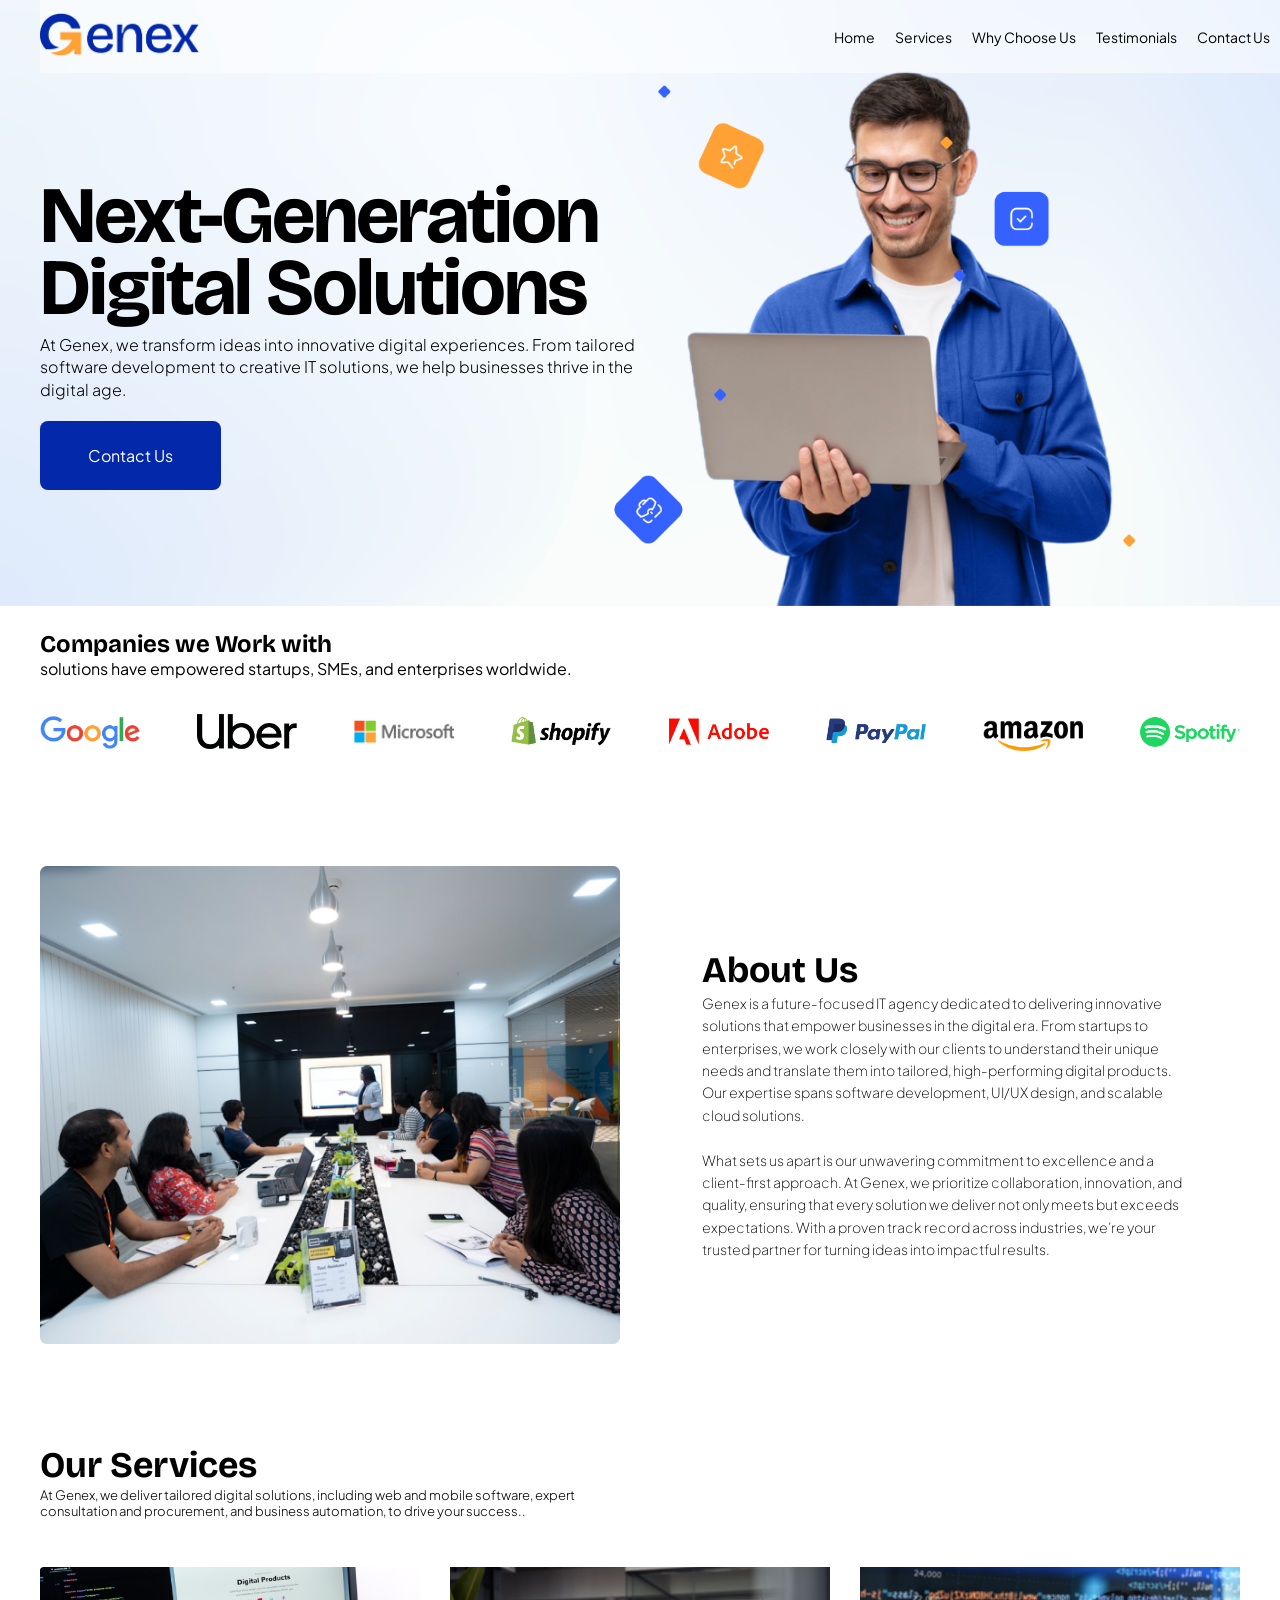
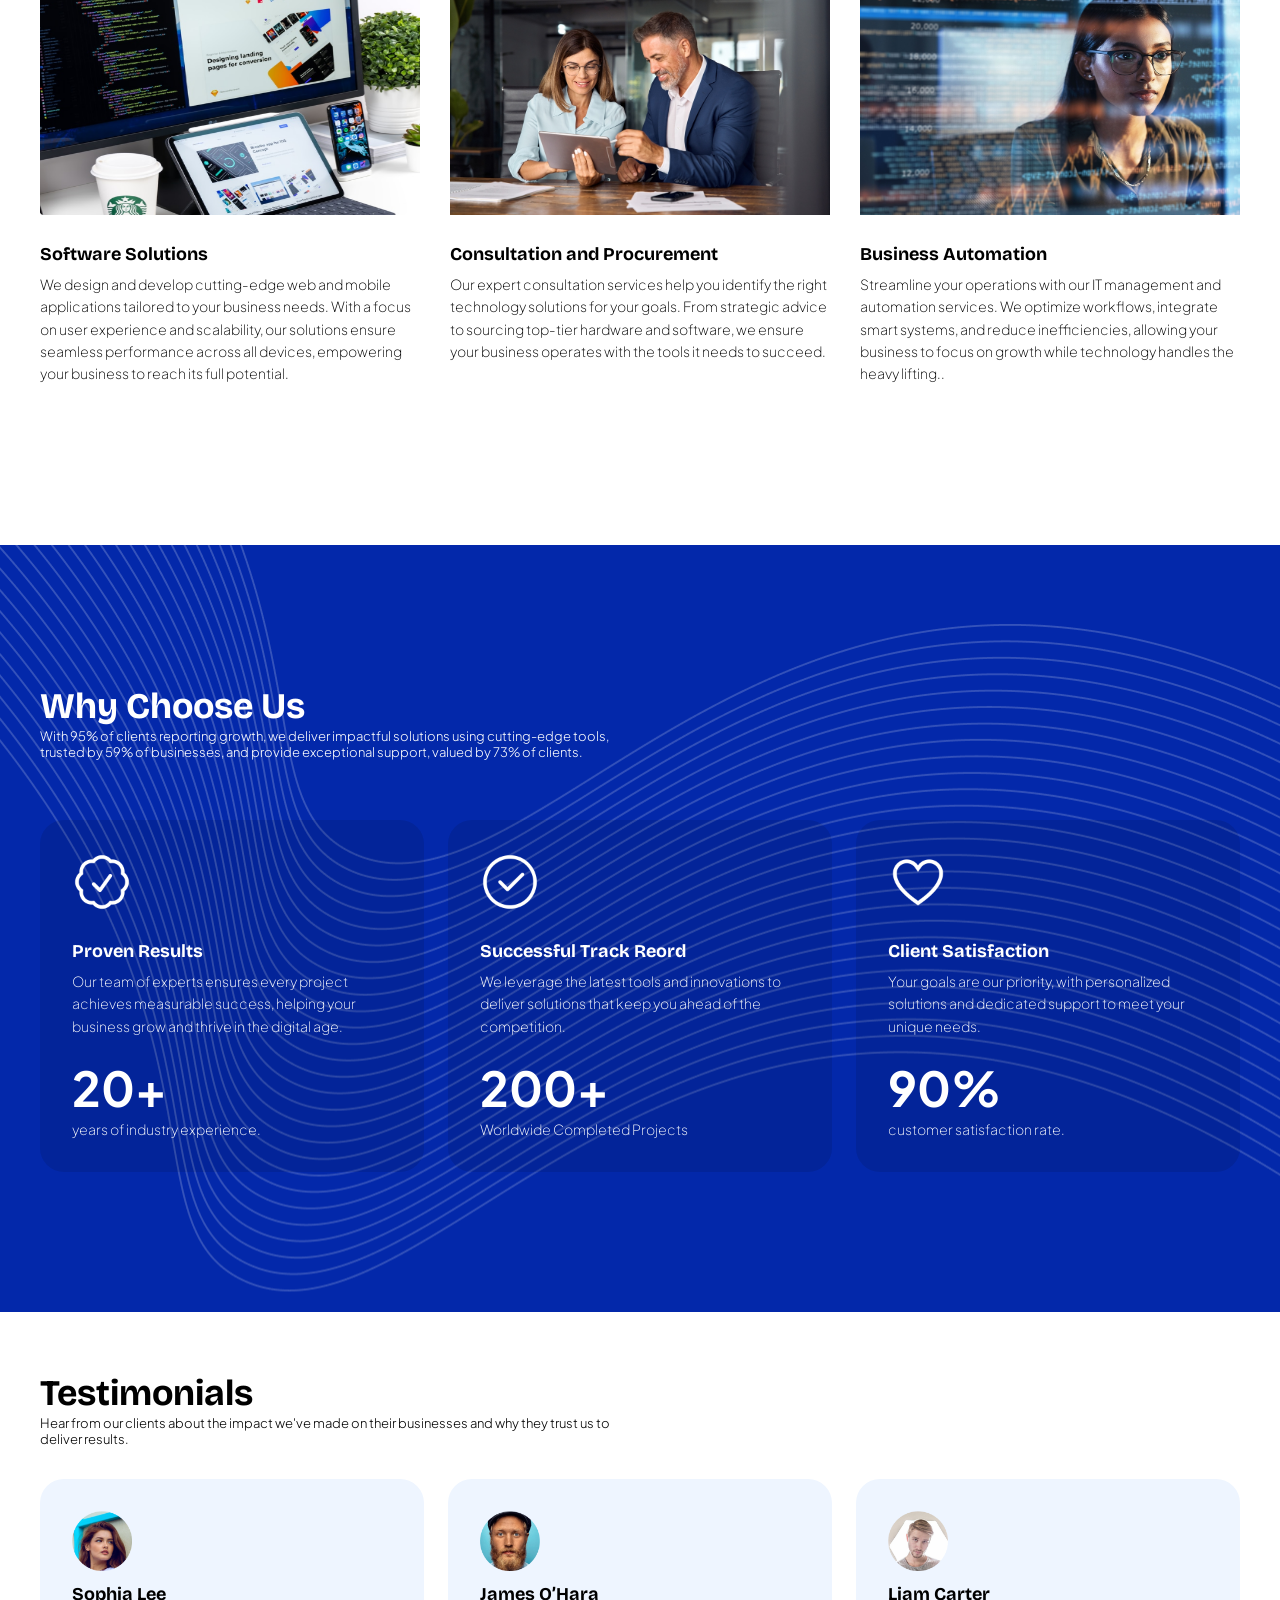
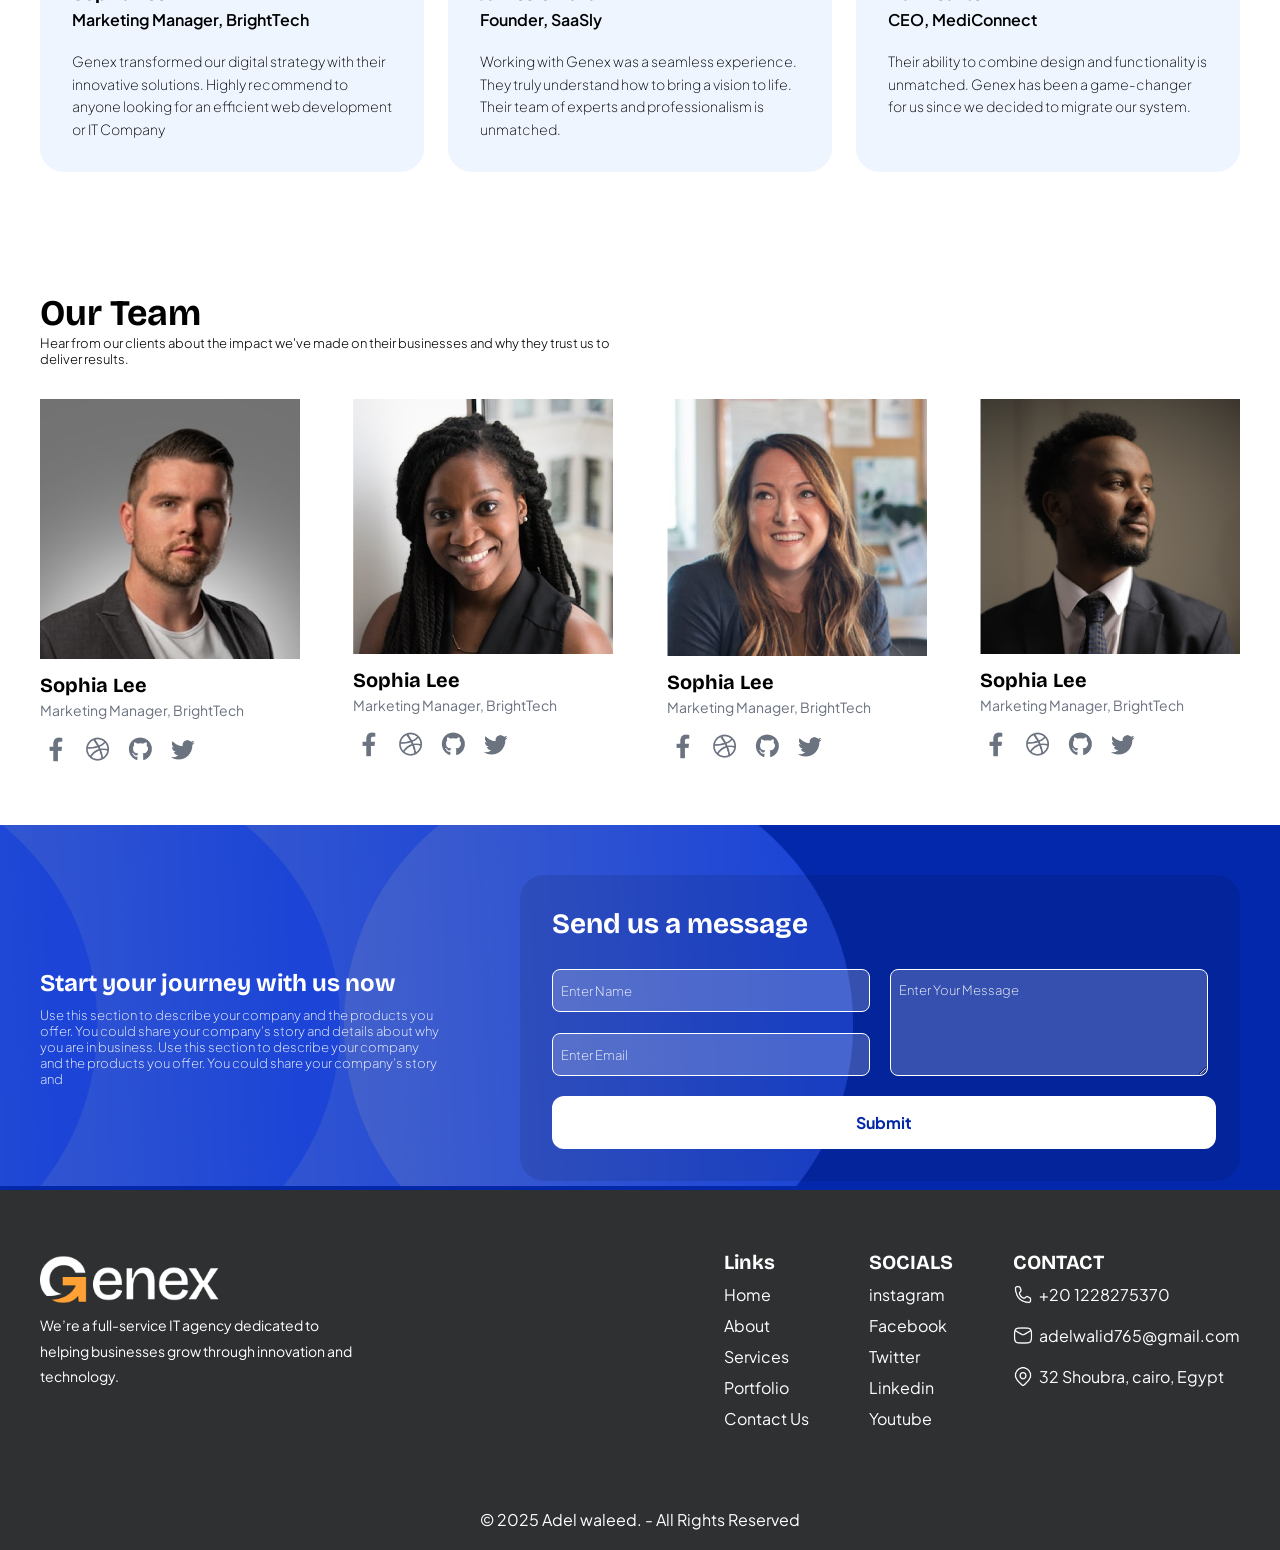
<file: html-and-css/index.html>
<!DOCTYPE html>
<html lang="en">
  <head>
    <meta charset="UTF-8" />
    <meta name="viewport" content="width=device-width, initial-scale=1.0" />
    <title>Genex Digital Solutions | Welcome</title>
    <link rel="stylesheet" href="style.css" />

    <link
      href="https://fonts.googleapis.com/css2?family=Bricolage+Grotesque:opsz,wght@12..96,200..800&family=Plus+Jakarta+Sans:ital,wght@0,200..800;1,200..800&display=swap"
      rel="stylesheet"
    />
    <link
      href="https://fonts.googleapis.com/css2?family=Bricolage+Grotesque:opsz,wght@12..96,200..800&family=Plus+Jakarta+Sans:ital,wght@0,200..800;1,200..800&display=swap"
      rel="stylesheet"
    />
  </head>
  <body>
    <header id="home">
      <img class="hero-image" src="./images/Hero-Image.png" alt="eror" />
      <div class="hero-content">
        <div class="top-nav">
          <div class="container">
            <div class="navbar-content">
              <div id="brand-id">
                <img src="./images/logo.png" alt="" />
              </div>

              <nav>
                <ul class="nav-links">
                  <li><a href="#home">Home</a></li>
                  <li><a href="#services">Services</a></li>
                  <li><a href="#why-choose-us">Why Choose Us</a></li>
                  <li><a href="#testimonials">Testimonials</a></li>
                  <li><a href="#contact-us">Contact Us</a></li>
                </ul>
              </nav>
            </div>
          </div>
        </div>

        <div class="container">
          <div class="hero-text">
            <h1>Next-Generation Digital Solutions</h1>
            <p>
              At Genex, we transform ideas into innovative digital experiences.
              From tailored software development to creative IT solutions, we
              help businesses thrive in the digital age.
            </p>
            <button type="submit" class="btn-primary">Contact Us</button>
          </div>
        </div>
      </div>
    </header>

    <div class="container">
      <div class="partners">
        <div class="section-header">
          <h4 class="section-title-sm">Companies we Work with</h4>
          <p>
            solutions have empowered startups, SMEs, and enterprises worldwide.
          </p>
        </div>

        <div class="partners-content">
          <img
            class="client-image"
            src="./images/clients/Company-logo-1.png"
            alt=""
          />
          <img
            class="client-image"
            src="./images/clients/Company-logo-2.png"
            alt=""
          />
          <img
            class="client-image"
            src="./images/clients/Company-logo-3.png"
            alt=""
          />
          <img
            class="client-image"
            src="./images/clients/Company-logo-4.png"
            alt=""
          />
          <img
            class="client-image"
            src="./images/clients/Company-logo-5.png"
            alt=""
          />
          <img
            class="client-image"
            src="./images/clients/Company-logo-6.png"
            alt=""
          />
          <img
            class="client-image"
            src="./images/clients/Company-logo-7.png"
            alt=""
          />
          <img
            class="client-image"
            src="./images/clients/Company-logo.png"
            alt=""
          />
        </div>
      </div>

      <div class="about-section">
        <img class="about-section-img" src="./images/about-img.png" alt="" />
        <div class="about-section-text">
          <h3 class="section-title">About Us</h3>
          <p>
            Genex is a future-focused IT agency dedicated to delivering
            innovative solutions that empower businesses in the digital era.
            From startups to enterprises, we work closely with our clients to
            understand their unique needs and translate them into tailored,
            high-performing digital products. Our expertise spans software
            development, UI/UX design, and scalable cloud solutions.
            <br />
            <br />
            What sets us apart is our unwavering commitment to excellence and a
            client-first approach. At Genex, we prioritize collaboration,
            innovation, and quality, ensuring that every solution we deliver not
            only meets but exceeds expectations. With a proven track record
            across industries, we’re your trusted partner for turning ideas into
            impactful results.
          </p>
        </div>
      </div>

      <div class="services-section" id="services">
        <div class="section-header">
          <h3 class="section-title">Our Services</h3>
          <p class="section-subtitle">
            At Genex, we deliver tailored digital solutions, including web and
            mobile software, expert consultation and procurement, and business
            automation, to drive your success..
          </p>
        </div>

        <div class="services-section-content">
          <div class="services-card">
            <img
              class="services-card-img"
              src="./images/services/software.png"
              alt=""
            />
            <h4 class="services-card-title">Software Solutions</h4>
            <p class="services-card-description">
              We design and develop cutting-edge web and mobile applications
              tailored to your business needs. With a focus on user experience
              and scalability, our solutions ensure seamless performance across
              all devices, empowering your business to reach its full potential.
            </p>
          </div>
          <div class="services-card">
            <img
              class="services-card-img"
              src="./images/services/consultation.jpg"
              alt=""
            />
            <h4 class="services-card-title">Consultation and Procurement</h4>
            <p class="services-card-description">
              Our expert consultation services help you identify the right
              technology solutions for your goals. From strategic advice to
              sourcing top-tier hardware and software, we ensure your business
              operates with the tools it needs to succeed.
            </p>
          </div>

          <div class="services-card">
            <img
              class="services-card-img"
              src="./images/services/Business-Automation.jpg"
              alt=""
            />
            <h4 class="services-card-title">Business Automation</h4>
            <p class="services-card-description">
              Streamline your operations with our IT management and automation
              services. We optimize workflows, integrate smart systems, and
              reduce inefficiencies, allowing your business to focus on growth
              while technology handles the heavy lifting..
            </p>
          </div>
        </div>
      </div>
    </div>

    <div class="wcu-section"  id="why-choose-us">
      <div class="container">
        <div class="wcu-header">
          <h3 class="section-title">Why Choose Us</h3>
          <p class="section-subtitle">
            With 95% of clients reporting growth, we deliver impactful solutions
            using cutting-edge tools, trusted by 59% of businesses, and provide
            exceptional support, valued by 73% of clients.
          </p>
        </div>

        <div class="wcu-content">
          <div class="wcu-card">
            <img src="./images/why-choose-us/verified-icon.png" alt="" />
            <h4>Proven Results</h4>
            <p>
              Our team of experts ensures every project achieves measurable
              success, helping your business grow and thrive in the digital age.
            </p>
            <div class="stats">
              <h3>20+</h3>
              <p>years of industry experience.</p>
            </div>
          </div>

          <div class="wcu-card">
            <img src="./images/why-choose-us/successful-icon.png" alt="" />
            <h4>Successful Track Reord</h4>
            <p>
              We leverage the latest tools and innovations to deliver solutions
              that keep you ahead of the competition.
            </p>
            <div class="stats">
              <h3>200+</h3>
              <p>Worldwide Completed Projects</p>
            </div>
          </div>

          <div class="wcu-card">
            <img src="./images/why-choose-us/love-icon.png" alt="" />
            <h4>Client Satisfaction</h4>
            <p>
              Your goals are our priority, with personalized solutions and
              dedicated support to meet your unique needs.
            </p>
            <div class="stats">
              <h3>90%</h3>
              <p>customer satisfaction rate.</p>
            </div>
          </div>
        </div>
      </div>
    </div>

    <div class="container" id="testimonials">
      <div class="testimonial-section">
        <div class="section-header">
          <h3 class="section-title">Testimonials</h3>
          <p class="section-subtitle">
            Hear from our clients about the impact we've made on their
            businesses and why they trust us to deliver results.
          </p>
        </div>

        <div class="testimonial-content">
          <div class="testimonial-card">
            <img src="./images/testimonials/t3.png" alt="" />
            <h4>Sophia Lee</h4>
            <p class="testimonial-card-subtitle">
              Marketing Manager, BrightTech
            </p>
            <p class="testimonial-card-description">
              Genex transformed our digital strategy with their innovative
              solutions. Highly recommend to anyone looking for an efficient web
              development or IT Company
            </p>
          </div>
          <div class="testimonial-card">
            <img src="./images/testimonials/t2.png" alt="" />
            <h4>James O’Hara</h4>
            <p class="testimonial-card-subtitle">Founder, SaaSly</p>
            <p class="testimonial-card-description">
              Working with Genex was a seamless experience. They truly
              understand how to bring a vision to life. Their team of experts
              and professionalism is unmatched.
            </p>
          </div>
          <div class="testimonial-card">
            <img src="./images/testimonials/t1.png" alt="" />
            <h4>Liam Carter</h4>
            <p class="testimonial-card-subtitle">CEO, MediConnect</p>
            <p class="testimonial-card-description">
              Their ability to combine design and functionality is unmatched.
              Genex has been a game-changer for us since we decided to migrate
              our system.
            </p>
          </div>
        </div>
      </div>
    </div>

    <div class="container">
      <div class="team-section">
        <div class="section-header">
          <h3 class="section-title">Our Team</h3>
          <p class="section-subtitle">
            Hear from our clients about the impact we've made on their
            businesses and why they trust us to deliver results.
          </p>
        </div>

        <div class="team-content">
          <div class="team-card">
            <img class="team-card-main-img" src="./images/team/md.png" alt="" />
            <h5>Sophia Lee</h5>
            <p>Marketing Manager, BrightTech</p>
            <div class="team-card-socials">
              <img src="./images/socials/facebook-f.png" alt="" />
              <img src="./images/socials/dribbble.png" alt="" />
              <img src="./images/socials/github.png" alt="" />
              <img src="./images/socials/twitter.png" alt="" />
            </div>
          </div>

          <div class="team-card">
            <img
              class="team-card-main-img"
              src="./images/team/sel.png"
              alt=""
            />
            <h5>Sophia Lee</h5>
            <p>Marketing Manager, BrightTech</p>
            <div class="team-card-socials">
              <img src="./images/socials/facebook-f.png" alt="" />
              <img src="./images/socials/dribbble.png" alt="" />
              <img src="./images/socials/github.png" alt="" />
              <img src="./images/socials/twitter.png" alt="" />
            </div>
          </div>

          <div class="team-card">
            <img
              class="team-card-main-img"
              src="./images/team/coo.png"
              alt=""
            />
            <h5>Sophia Lee</h5>
            <p>Marketing Manager, BrightTech</p>
            <div class="team-card-socials">
              <img src="./images/socials/facebook-f.png" alt="" />
              <img src="./images/socials/dribbble.png" alt="" />
              <img src="./images/socials/github.png" alt="" />
              <img src="./images/socials/twitter.png" alt="" />
            </div>
          </div>

          <div class="team-card">
            <img
              class="team-card-main-img"
              src="./images/team/cto.png"
              alt=""
            />
            <h5>Sophia Lee</h5>
            <p>Marketing Manager, BrightTech</p>
            <div class="team-card-socials">
              <img src="./images/socials/facebook-f.png" alt="" />
              <img src="./images/socials/dribbble.png" alt="" />
              <img src="./images/socials/github.png" alt="" />
              <img src="./images/socials/twitter.png" alt="" />
            </div>
          </div>
        </div>
      </div>
    </div>

    <div class="cta-section" id="contact-us">
      <img class="cta-image" src="./images/cta-bg.png" alt="" />
      <div class="cta-content-wrapper">
        <div class="cta-content">
          <div class="cta-header">
            <h2>Start your journey with us now</h2>
            <p>
              Use this section to describe your company and the products you
              offer. You could share your company’s story and details about why
              you are in business. Use this section to describe your company and
              the products you offer. You could share your company’s story and
            </p>
          </div>
          <div class="cta-form">
            <h3>Send us a message</h3>
            <form action="">
              <div class="cta-form-section">
                <div class="cta-form-inputs">
                  <input type="text" id="name" placeholder="Enter Name" /><br />
                  <input type="email" id="email" placeholder="Enter Email" />
                </div>
                <textarea
                  id="message"
                  placeholder="Enter Your Message"
                  rows="4"
                ></textarea>
              </div>
              <button type="submit">Submit</button>
            </form>
          </div>
        </div>
      </div>
    </div>

    <div class="footer">
      <div class="container">
        <div class="footer-content">
          <div class="footer-header">
            <img src="./images/logo-dark-bg.png" alt="" />
            <p>
              We’re a full-service IT agency dedicated to helping businesses
              grow through innovation and technology.
            </p>
          </div>
          <div class="footer-links">
            
            <div class="footer-link-item">
              <h6>Links</h6>
              <ul>
                <li>Home</li>
                <li>About</li>
                <li>Services</li>
                <li>Portfolio</li>
                <li>Contact Us</li>
              </ul>
            </div>
            <div class="footer-link-item">
              <h6>SOCIALS</h6>
              <ul>
                <li>instagram</li>
                <li>Facebook</li>
                <li>Twitter</li>
                <li>Linkedin</li>
                <li>Youtube</li>
              </ul>
            </div>

            <div class="footer-link-item">
              <h6>CONTACT</h6>
              <div class="footer-contact-container">
                <div class="footer-links-contact">
                  <img src="./images/contact/call-02.png" alt="" />
                  <p>+20 1228275370</p>
                </div>
                <div class="footer-links-contact">
                  <img src="./images/contact/mail-01.png" alt="" />
                  <p>adelwalid765@gmail.com</p>
                </div>
                <div class="footer-links-contact">
                  <img src="./images/contact/location-01.png" alt="" />
                  <p>32 Shoubra, cairo, Egypt</p>
                </div>
              </div>
            </div>
          </div>
        </div>
        <div class="copyright">
          <p>© 2025 Adel waleed. - All Rights Reserved</p>
        </div>
      </div>
    </div>
  </body>
</html>
</file>
<file: html-and-css/style.css>
*{
  margin: 0;
  padding: 0;
  font-family: "Plus Jakarta Sans", serif;
 
}

header {
  position: relative;
}

.hero-content {
  position: absolute;
  top: 0px;
  width: 100%;
}

.nav-links {
  display: flex;
  gap: 20px;
  margin-right: 50px;
}

.nav-links a {
  text-decoration: none;
  color: black;
  font-size: 14px;
  font-size: 500;
}

.nav-links a:hover {
  color: #0328aa;
  font-weight: 600;
}

.nav-links li {
  list-style: none;
}

.top-nav {
  width: 100%;
}

.hero-image {
  width: 100%;
}

#brand-id img {
  width: 160px;
}

.container {
  max-width: 1200px;
  margin: auto;
  padding: 0px 32px;
}

.navbar-content {
  display: flex;
  justify-content: space-between;
  align-items: center;
  width: 100%;
  padding: 8px 0px;
  position: fixed;
  filter: blur(0.2px);
  background-color: rgba(255, 255, 255, 0.5);
  z-index: 100;
}

.hero-text {
  margin-top: 180px;
  max-width: 700px;
}

.hero-text h1 {
  font-size: 80px;
  letter-spacing: -2px;
  line-height: 0.9;
  font-family: "Bricolage Grotesque", sans-serif;
  margin-bottom: 10px;
}

.hero-text p {
  max-width: 600px;
  font-family: 18px;
  line-height: 1.4;
  font-weight: 300;
}

button {
  all: unset;
}

.btn-primary {
  padding: 24px 48px;
  background-color: #0328aa;
  color: white;
  margin-top: 20px;
  border-radius: 8px;
}

.partners {
  margin-top: 20px;
  margin-bottom: 100px;
}

.section-title-sm {
  font-size: 24px;
  font-family: "Bricolage Grotesque", sans-serif;
}

.section-title {
  font-size: 36px;
  font-family: "Bricolage Grotesque", sans-serif;
}

.partners-content {
  display: flex;
  justify-content: space-between;
  margin-top: 20px;
}

.client-image {
  width: 100px;
  object-fit: contain;
}

.about-section {
  display: flex;
  gap: 40px;
  align-items: center;
}

.about-section p {
  line-height: 1.6;
  font-weight: 200;
  font-size: 14px;
  
}
.about-section-text {
  padding: 0px 42px;
}
.about-section-img {
  width: 580px;
}

.services-section {
  margin-top: 100px;
  margin-bottom: 160px;
}

.section-subtitle {
  font-size: 13px;
  max-width: 600px;
  font-weight: 300;
}

.services-section-content{
  margin-top: 48px;
  display: flex;
  justify-content: space-between;
}

.services-card{
  width: 380px;
}
.services-card-img {
  width: 100%;
  height: 248px;
  margin-bottom: 24px;
}

.services-card-title{
  font-size: 18px;
  font-family: "Bricolage Grotesque", sans-serif;
  padding-bottom: 8px;
}

.services-card-description {
  font-size: 14px;
  font-weight: 200;
  line-height: 1.6;
}

.wcu-section {
  background-image: url('./images/why-choose-us/Why-choose-us-bg.png');
  background-color: #0328AA;
  color: white;
  padding: 140px 0px;
}

.wcu-content {
  margin-top: 60px;
  display: flex;
  justify-content: space-between;
}

.wcu-card{
  width: 320px;
  background-color: rgba(0, 0, 0, 0.1);
  padding: 32px;
  border-radius: 24px;
}

.wcu-card h4 {
  font-size: 18px;
  font-family: "Bricolage Grotesque", sans-serif;
  padding-bottom: 8px;
}

.wcu-card p{
  font-size: 14px;
  font-weight: 200;
  line-height: 1.6;
}

.wcu-card img {
  width: 60px;
  margin-bottom: 24px;
}

.wcu-card .stats {
  margin-top: 20px;
}

.wcu-card .stats h3 {
font-size: 48px;
}

.testimonial-section {
  padding: 60px 0px;
}

.testimonial-content{
 margin-top: 32px;
 display: flex;
 justify-content: space-between;
}

.testimonial-card {
  width: 320px;
  background-color: #EEF5FF;
  padding: 32px;
  border-radius: 24px;
}


.testimonial-card h4 {
  font-size: 18px;
  font-family: "Bricolage Grotesque", sans-serif;
  padding-bottom: 4px;
}



.testimonial-card img {
  width: 60px;
  margin-bottom: 8px;
}

.testimonial-card-subtitle{
  font-size: 16px;
  font-weight: 600;
}

.testimonial-card-description {
  font-size: 14px;
  font-weight: 200;
  padding-top: 20px;
  line-height: 1.6;
}



.team-section {
  padding: 60px 0px;


}

.team-content{
  margin-top: 32px;
  display: flex;
  justify-content: space-between;
 }
 
 .team-card{
  width: 260px;
 }

 .team-card-main-img{
 width: 100%;
 margin-bottom: 10px;
 }

.team-card p {
  color: #6B7280;
  font-size: 14px;
  font-weight: 400;
}

.team-card h5 {
  font-size: 20px;
  font-family: "Bricolage Grotesque", sans-serif;
  padding-bottom: 4px;
}

.team-card-socials {
  margin-top: 14px;
  display: flex;
  gap: 10px;
}

.team-card-socials img {
  width: 32px;
}

.cta-section {
  position: relative;
  background-color: #0328AA;
}

.cta-image {
  width: 100%;
 
}

.cta-content-wrapper{
  width: 100%;
  color: white;
  position: absolute;
  top: 50px;
}

.cta-content{
  max-width: 1200px;
  margin: auto;
  display: flex;
  justify-content: space-between;
  align-items: center;
}

.cta-form {
  padding: 32px;
  background-color: rgba(0, 0, 0, 0.1);
  border-radius: 24px;
}

.cta-form h3{
  font-family: "Bricolage Grotesque", sans-serif;
  font-size: 28px;
  margin-bottom: 28px;
}

.cta-form input {
  width: 300px;
  padding: 12px 8px;
  border-radius: 8px;
  border: 0.4px solid white;
  background-color: rgba(255, 255, 255, 0.2);
}

.cta-form input::placeholder {
 color: white;
 font-weight: 200;
 font-size: 13px;
}


.cta-form textarea {
  border: 0.4px solid white;
  width: 300px;
  padding: 12px 8px;
  border-radius: 8px;
  background-color: rgba(255, 255, 255, 0.2);
}

.cta-form textarea::placeholder {
  color: white;
  font-weight: 200;
  font-size: 13px;
}

.cta-header {
  width: 400px;
}

.cta-header h2 {
  font-family: "Bricolage Grotesque", sans-serif;
  margin-bottom: 10px;
}

.cta-header p {
  font-weight: 200;
  font-size: 13px;
}

.cta-form-inputs{
  display: flex;
  flex-direction: column;
  justify-content: space-between;

}

.cta-form-section{
  display: flex;
  gap: 20px;
  margin-bottom: 20px;
}

.cta-form button {
  width: 100%;
  color: #0328AA;
  background-color: white;
  padding: 16px 4px;
  text-align: center;
  border-radius: 12px;
  font-weight: bold;
}

.footer{
  background-color: #2F3031;
  color: white;
}

.footer-links {
  display: flex;
  gap: 60px;
}

.footer-content {
  padding: 60px 0px;
  display: flex;
  justify-content: space-between;
}

.footer-header{
  width: 320px;
}

.footer-header p{
  font-size: 14px;
  line-height: 1.8;
}

.footer-header img{
  width: 180px;
}

.footer-link-item h6{
  font-size: 20px;
  font-family: "Bricolage Grotesque", sans-serif;
}

.footer-link-item li {
  padding-top: 10px;
  list-style: none;
}


.footer-links-contact {
  display: flex;
  gap: 6px;
  padding-bottom: 20px;
}

.footer-links-contact img{
 width: 20px;
}

.footer-contact-container{
  padding-top: 10px;
  
}

.copyright{
  display: flex;
  text-align: center;
  justify-content: center;
  padding: 20px 0px;
}

@media (max-width: 768px) {
  .navbar-content {
    display: block;
  }

  .nav-links {
    display: grid;
    grid-template-columns: auto auto auto;
    grid-template-rows: 10px 10px 10px;
  }

  #brand-id {
    padding-bottom: 10px;
  }

  .hero-image {
    width: 100%;
    height: 100vh;
    object-fit: cover;
  }

  #brand-id img {
    width: 80px;
  }

  .hero-text {
    margin-top: 100px;
    max-width: 368px;
  }


.hero-text h1 {
  font-size: 42px;
  letter-spacing: -2px;
  line-height: 0.9;
  font-family: "Bricolage Grotesque", sans-serif;
  margin-bottom: 10px;
}


.hero-text p {
  max-width: 368px;
  font-family: 18px;
  line-height: 1.6;

}

.partners-content {
  display: block;
  justify-content: space-between;
  margin-top: 20px;
}

.client-image {
  width: 80px;
  object-fit: contain;
  margin: 6px;
}

.about-section {
  display: block;
  gap: 40px;
  align-items: center;
}

.about-section-img {
  width: 320px;
}

.about-section-text {
  padding: 0px 0px;
  margin-top: 28px;
}

.services-section-content{
  margin-top: 48px;
  display: block;
  justify-content: space-between;
}

.services-card{
  width: 300px;
  margin-bottom: 42px;
}


.wcu-content {
  margin-top: 60px;
  display: block;
  justify-content: space-between;
}

.wcu-card{
  width: 260px;
  background-color: rgba(0, 0, 0, 0.1);
  padding: 32px;
  border-radius: 24px;
  margin-bottom: 32px;
}

.testimonial-content{
  margin-top: 32px;
  display: block;
  justify-content: space-between;
 }

 .testimonial-card {
  width: 268px;
  background-color: #EEF5FF;
  padding: 32px;
  border-radius: 24px;
  margin-bottom: 32px;
}


.team-content{
  margin-top: 32px;
  display: block;
  justify-content: space-between;
 }

 .team-card{
  width: 260px;
  margin-bottom: 42px;
 }


.cta-content{
  max-width: 1200px;
  margin: auto;
  display: block;
  justify-content: space-between;
  align-items: center;
  padding: 48px 12px;
}

.cta-form-section{
  display: block;
  gap: 20px;
  margin-bottom: 20px;
}

.cta-image {
  width: 100%;
 height: 700px;
 object-fit: cover;
}
 
.cta-header {
  width: 100%;
  margin-bottom: 32px;
}


.cta-form-inputs{
  display: flex;
  flex-direction: column;
  justify-content: space-between;
  margin-bottom: 20px;
}

.footer-content {
  padding: 60px 0px;
  display: block;
  justify-content: space-between;
}

.footer-header{
  width: 320px;
  margin-bottom: 32px;
}

.footer-links {
  display: block;
  gap: 60px;
}

.footer-link-item {
margin-bottom: 28px;
}

}
</file>
